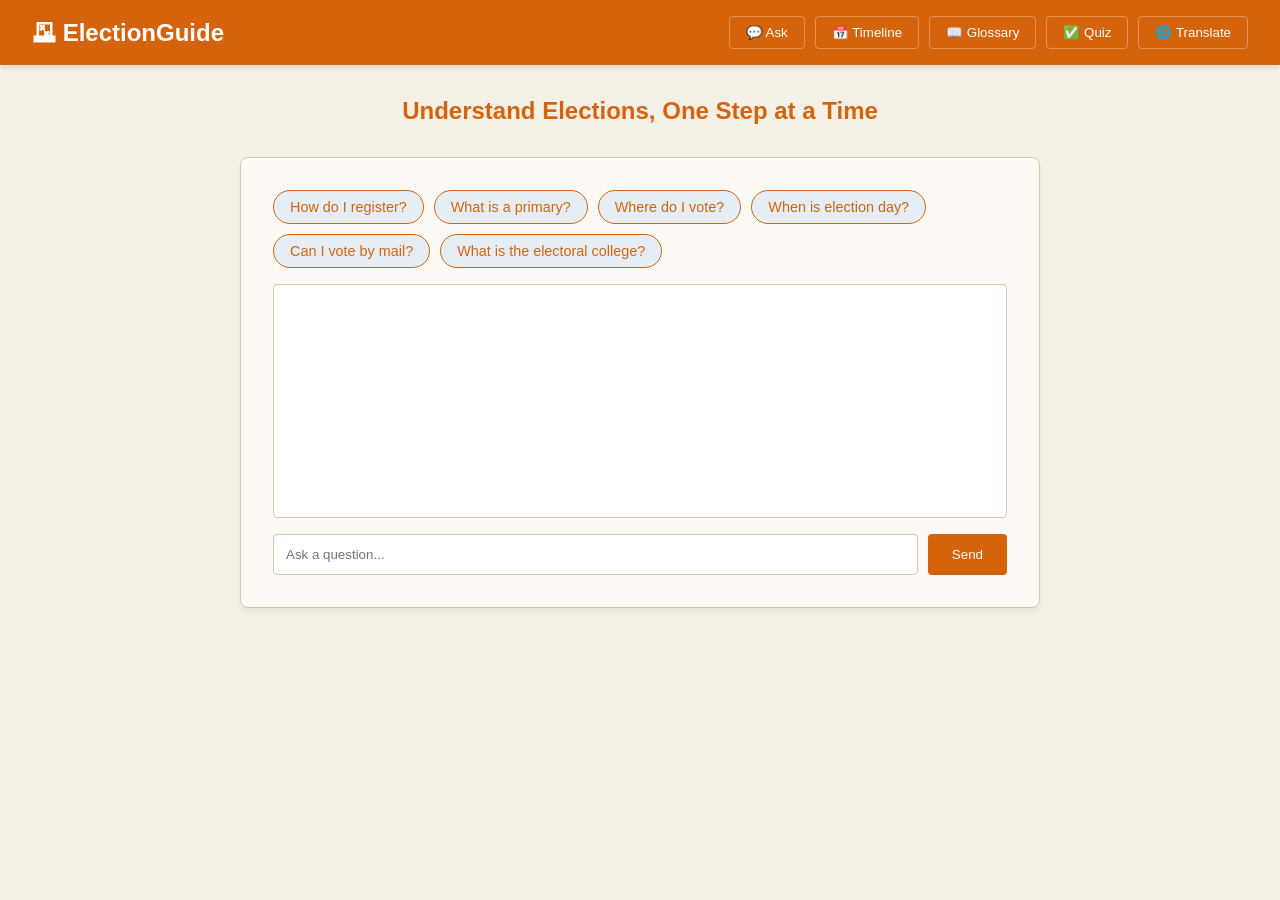
<file: index (1).html>
<!DOCTYPE html>
<html lang="en">
<head>
  <meta charset="UTF-8">
  <meta name="viewport" content="width=device-width, initial-scale=1.0">
  <title>ElectionGuide</title>
  <link rel="stylesheet" href="css/style.css">
</head>
<body>
  <header>
    <div class="logo">🗳 ElectionGuide</div>
    <nav>
      <button data-tab="chat">💬 Ask</button>
      <button data-tab="timeline">📅 Timeline</button>
      <button data-tab="glossary">📖 Glossary</button>
      <button data-tab="quiz">✅ Quiz</button>
      <button data-tab="translate">🌐 Translate</button>
    </nav>
  </header>

  <main>
    <section id="hero" class="hero">
      <h1>Understand Elections, One Step at a Time</h1>
    </section>

    <div id="tab-chat" class="tab-panel" style="display:block">
      <div id="google_translate_element"></div>
      <div class="quick-chips">
        <button class="chip">How do I register?</button>
        <button class="chip">What is a primary?</button>
        <button class="chip">Where do I vote?</button>
        <button class="chip">When is election day?</button>
        <button class="chip">Can I vote by mail?</button>
        <button class="chip">What is the electoral college?</button>
      </div>
      <div id="chat-area"></div>
      <div class="chat-input-container">
        <input type="text" id="chat-input" placeholder="Ask a question...">
        <button id="send-btn">Send</button>
      </div>
    </div>

    <div id="tab-timeline" class="tab-panel" style="display:none">
      <div id="timeline-container"></div>
    </div>

    <div id="tab-glossary" class="tab-panel" style="display:none">
      <input type="text" id="glossary-search" placeholder="Search terms...">
      <div id="glossary-container"></div>
    </div>

    <div id="tab-quiz" class="tab-panel" style="display:none">
      <div id="quiz-container"></div>
    </div>

    <div id="tab-translate" class="tab-panel" style="display:none">
      <h2>Translation Options</h2>
      <p>Use the Google Translate widget located in the Ask tab to translate the page.</p>
    </div>
  </main>

  <script src="js/data.js"></script>
  <script src="js/app.js"></script>
  <script type="text/javascript">
    function googleTranslateElementInit() {
      new google.translate.TranslateElement({pageLanguage: 'en'}, 'google_translate_element');
    }
  </script>
  <script type="text/javascript" src="//translate.google.com/translate_a/element.js?cb=googleTranslateElementInit"></script>
</body>
</html>
</file>
<file: css/style.css>
:root {
  --accent: #d4630c;
  --paper: #fdfaf5;
  --border: #d4c9b0;
  --text: #333333;
  --bg: #f4f0e6;
}

body {
  font-family: 'Segoe UI', Tahoma, Geneva, Verdana, sans-serif;
  margin: 0;
  padding: 0;
  background-color: var(--bg);
  color: var(--text);
}

header {
  background-color: var(--accent);
  color: white;
  padding: 1rem 2rem;
  display: flex;
  justify-content: space-between;
  align-items: center;
  position: sticky;
  top: 0;
  z-index: 100;
  box-shadow: 0 2px 5px rgba(0,0,0,0.1);
}

.logo {
  font-size: 1.5rem;
  font-weight: bold;
}

nav {
  display: flex;
  gap: 10px;
}

nav button {
  background: transparent;
  color: white;
  border: 1px solid rgba(255,255,255,0.3);
  padding: 0.5rem 1rem;
  border-radius: 4px;
  cursor: pointer;
  transition: background 0.3s;
}

nav button:hover {
  background: rgba(255,255,255,0.2);
}

main {
  max-width: 800px;
  margin: 2rem auto;
  padding: 0 1rem;
}

.hero {
  text-align: center;
  margin-bottom: 2rem;
}

.hero h1 {
  color: var(--accent);
}

.tab-panel {
  background: var(--paper);
  border: 1px solid var(--border);
  border-radius: 8px;
  padding: 2rem;
  box-shadow: 0 4px 6px rgba(0,0,0,0.05);
}

.quick-chips {
  display: flex;
  flex-wrap: wrap;
  gap: 10px;
  margin-bottom: 1rem;
}

.chip {
  background: #e6eef5;
  border: 1px solid var(--accent);
  color: var(--accent);
  padding: 0.5rem 1rem;
  border-radius: 20px;
  cursor: pointer;
  font-size: 0.9rem;
}

.chip:hover {
  background: var(--accent);
  color: white;
}

#chat-area {
  min-height: 200px;
  max-height: 400px;
  overflow-y: auto;
  border: 1px solid var(--border);
  padding: 1rem;
  margin-bottom: 1rem;
  border-radius: 4px;
  background: white;
}

.msg {
  margin-bottom: 10px;
  padding: 10px;
  border-radius: 8px;
  max-width: 80%;
}

.user-msg {
  background: #e6eef5;
  margin-left: auto;
  border-bottom-right-radius: 0;
}

.ai-msg {
  background: #f0f0f0;
  margin-right: auto;
  border-bottom-left-radius: 0;
}

.chat-input-container {
  display: flex;
  gap: 10px;
}

#chat-input {
  flex-grow: 1;
  padding: 0.75rem;
  border: 1px solid var(--border);
  border-radius: 4px;
}

#send-btn {
  background: var(--accent);
  color: white;
  border: none;
  padding: 0.75rem 1.5rem;
  border-radius: 4px;
  cursor: pointer;
}

/* Timeline */
.timeline-card {
  border: 1px solid var(--border);
  background: white;
  padding: 1rem;
  margin-bottom: 1rem;
  border-radius: 4px;
  cursor: pointer;
  transition: transform 0.2s;
}

.timeline-card:hover {
  transform: translateY(-2px);
  box-shadow: 0 2px 8px rgba(0,0,0,0.1);
}

.timeline-card h3 {
  margin: 0;
  color: var(--accent);
}

.timeline-detail {
  margin-top: 10px;
  color: #555;
}

.ask-btn {
  background: var(--accent);
  color: white;
  border: none;
  padding: 0.5rem 1rem;
  border-radius: 4px;
  cursor: pointer;
  margin-top: 10px;
}

.ask-btn:hover {
  background: #61421c;
}

/* Glossary */
#glossary-search {
  width: 100%;
  padding: 0.75rem;
  border: 1px solid var(--border);
  border-radius: 4px;
  margin-bottom: 1rem;
  box-sizing: border-box;
}

.glossary-card {
  border: 1px solid var(--border);
  background: white;
  padding: 1rem;
  margin-bottom: 1rem;
  border-radius: 4px;
  cursor: pointer;
}

.glossary-card h3 {
  margin: 0 0 0.5rem 0;
  color: var(--accent);
}

.glossary-card p {
  margin: 0;
  color: #555;
}

.glossary-card:hover {
  box-shadow: 0 2px 8px rgba(0,0,0,0.1);
}

/* Quiz */
.quiz-options {
  display: flex;
  flex-direction: column;
  gap: 10px;
  margin-top: 1rem;
}

.quiz-option {
  padding: 1rem;
  border: 1px solid var(--border);
  background: white;
  text-align: left;
  border-radius: 4px;
  cursor: pointer;
  transition: background 0.3s;
}

.quiz-option:hover:not(:disabled) {
  background: #e6eef5;
}

.quiz-option.correct {
  background: #eafaf1 !important;
  border-color: #27ae60 !important;
  color: #1a7a40 !important;
}

.quiz-option.wrong {
  background: #fbc8c8 !important;
  border-color: #c0392b !important;
  color: #a02020 !important;
}

.quiz-option:disabled {
  cursor: default;
  opacity: 1 !important;
}
.quiz-option.correct {
  background: #eafaf1 !important;
  border: 2px solid #27ae60 !important;
  color: #1a7a40 !important;
}

.quiz-option.wrong {
  background: #fdf0f0 !important;
  border: 2px solid #c0392b !important;
  color: #a02020 !important;
}

.quiz-option:disabled {
  opacity: 1 !important;
  cursor: default !important;
}

@media (max-width: 600px) {
  header {
    flex-direction: column;
    gap: 10px;
  }
  nav {
    flex-wrap: wrap;
    justify-content: center;
  }
}
</file>
